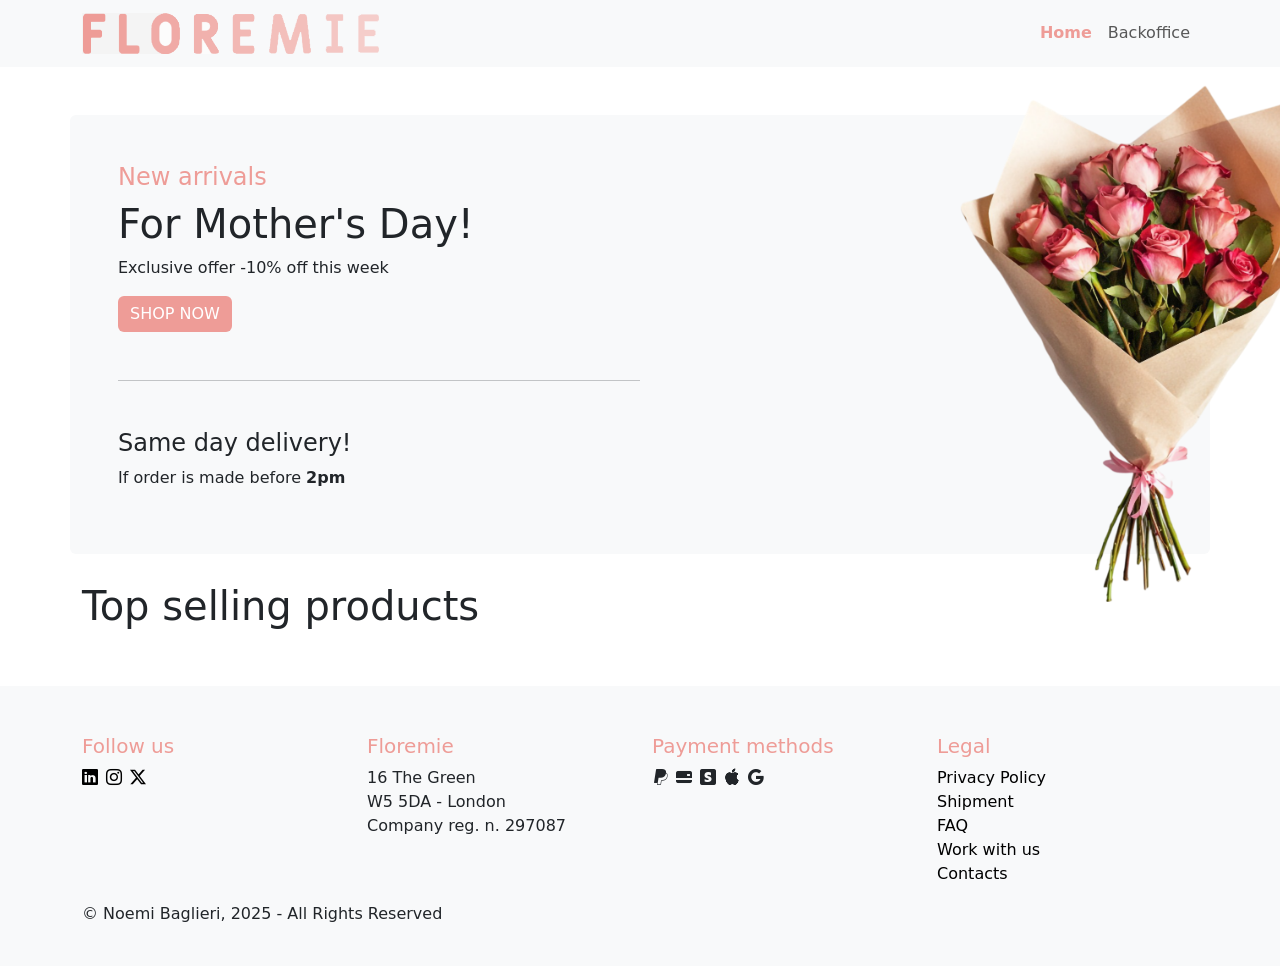
<file: index.html>
<!DOCTYPE html>
<html lang="en">
  <head>
    <meta charset="utf-8" />
    <meta name="viewport" content="width=device-width, initial-scale=1" />
    <title>Homepage</title>
    <link
      href="https://cdn.jsdelivr.net/npm/bootstrap@5.3.5/dist/css/bootstrap.min.css"
      rel="stylesheet"
      integrity="sha384-SgOJa3DmI69IUzQ2PVdRZhwQ+dy64/BUtbMJw1MZ8t5HZApcHrRKUc4W0kG879m7"
      crossorigin="anonymous"
    />
    <link rel="stylesheet" href="https://cdn.jsdelivr.net/npm/bootstrap-icons@1.11.3/font/bootstrap-icons.min.css" />
    <link rel="stylesheet" href="assets/css/style.css" />
    <link rel="icon" type="image" href="./assets/images/favicon.png" />
    <script src="assets/scripts/index.js" defer></script>
  </head>
  <body>
    <nav class="navbar navbar-expand-lg bg-body-tertiary">
      <div class="container">
        <a class="navbar-brand" href="./index.html"><img id="website-logo" src="assets/images/Logo.png" alt="Logo" /></a>
        <button
          class="navbar-toggler"
          type="button"
          data-bs-toggle="collapse"
          data-bs-target="#navbarNavAltMarkup"
          aria-controls="navbarNavAltMarkup"
          aria-expanded="false"
          aria-label="Toggle navigation"
        >
          <span class="navbar-toggler-icon"></span>
        </button>
        <div class="collapse navbar-collapse justify-content-end" id="navbarNavAltMarkup">
          <div class="navbar-nav">
            <a class="nav-link active fw-bold flo-primary-color" aria-current="page" href="./index.html">Home</a>
            <a class="nav-link" href="./backoffice.html">Backoffice</a>
          </div>
        </div>
      </div>
    </nav>
    <div class="container">
      <div class="row mt-5">
        <div class="col-md-12 bg-body-tertiary p-5 rounded-2 position-relative">
          <h1 class="fs-4 flo-primary-color">New arrivals</h1>
          <h2 class="fs-1">For Mother's Day!</h2>
          <p>Exclusive offer -10% off this week</p>
          <a href="#" class="btn btn-primary flo-primary-bg-color text-uppercase">shop now</a>
          <div class="hero-position">
            <img class="hero-img d-none d-md-block" src="assets/images/hero-flowers.png" alt="A photo of a lovely pink bouquet" />
          </div>
          <hr class="mt-5 mb-0" />
          <div class="mt-5">
            <h3 class="fs-4">Same day delivery!</h3>
            <p>If order is made before <strong>2pm</strong></p>
          </div>
        </div>
      </div>
    </div>
    <div class="container">
      <div id="products-row" class="row mt-1 mb-5 gy-4">
        <div class="col-12"><h1>Top selling products</h1></div>
      </div>
    </div>
    <footer class="p-4 bg-body-tertiary">
      <div class="container-fluid">
        <div class="container">
          <div class="row mt-4">
            <div class="col-md-3">
              <h5 class="flo-primary-color">Follow us</h5>
              <ul class="d-flex gap-2">
                <li>
                  <a href="#"><i class="bi bi-linkedin"></i></a>
                </li>
                <li>
                  <a href="#"><i class="bi bi-instagram"></i></a>
                </li>
                <li>
                  <a href="#"><i class="bi bi-twitter-x"></i></a>
                </li>
              </ul>
            </div>
            <div class="col-md-3">
              <h5 class="flo-primary-color">Floremie</h5>
              <ul>
                <li>16 The Green</li>
                <li>W5 5DA - London</li>
                <li>Company reg. n. 297087</li>
              </ul>
            </div>
            <div class="col-md-3">
              <h5 class="flo-primary-color">Payment methods</h5>
              <ul class="d-flex gap-2">
                <li><i class="bi bi-paypal"></i></li>
                <li><i class="bi bi-credit-card-2-back-fill"></i></li>
                <li><i class="bi bi-stripe"></i></li>
                <li><i class="bi bi-apple"></i></li>
                <li><i class="bi bi-google"></i></li>
              </ul>
            </div>
            <div class="col-md-3">
              <h5 class="flo-primary-color">Legal</h5>
              <ul>
                <li><a href="#">Privacy Policy</a></li>
                <li><a href="#">Shipment</a></li>
                <li><a href="#">FAQ</a></li>
                <li><a href="#">Work with us</a></li>
                <li><a href="#">Contacts</a></li>
              </ul>
            </div>
            <div class="col-md-12"><p>&copy; Noemi Baglieri, 2025 - All Rights Reserved</p></div>
          </div>
        </div>
      </div>
    </footer>
    <script
      src="https://cdn.jsdelivr.net/npm/bootstrap@5.3.5/dist/js/bootstrap.bundle.min.js"
      integrity="sha384-k6d4wzSIapyDyv1kpU366/PK5hCdSbCRGRCMv+eplOQJWyd1fbcAu9OCUj5zNLiq"
      crossorigin="anonymous"
    ></script>
  </body>
</html>
</file>
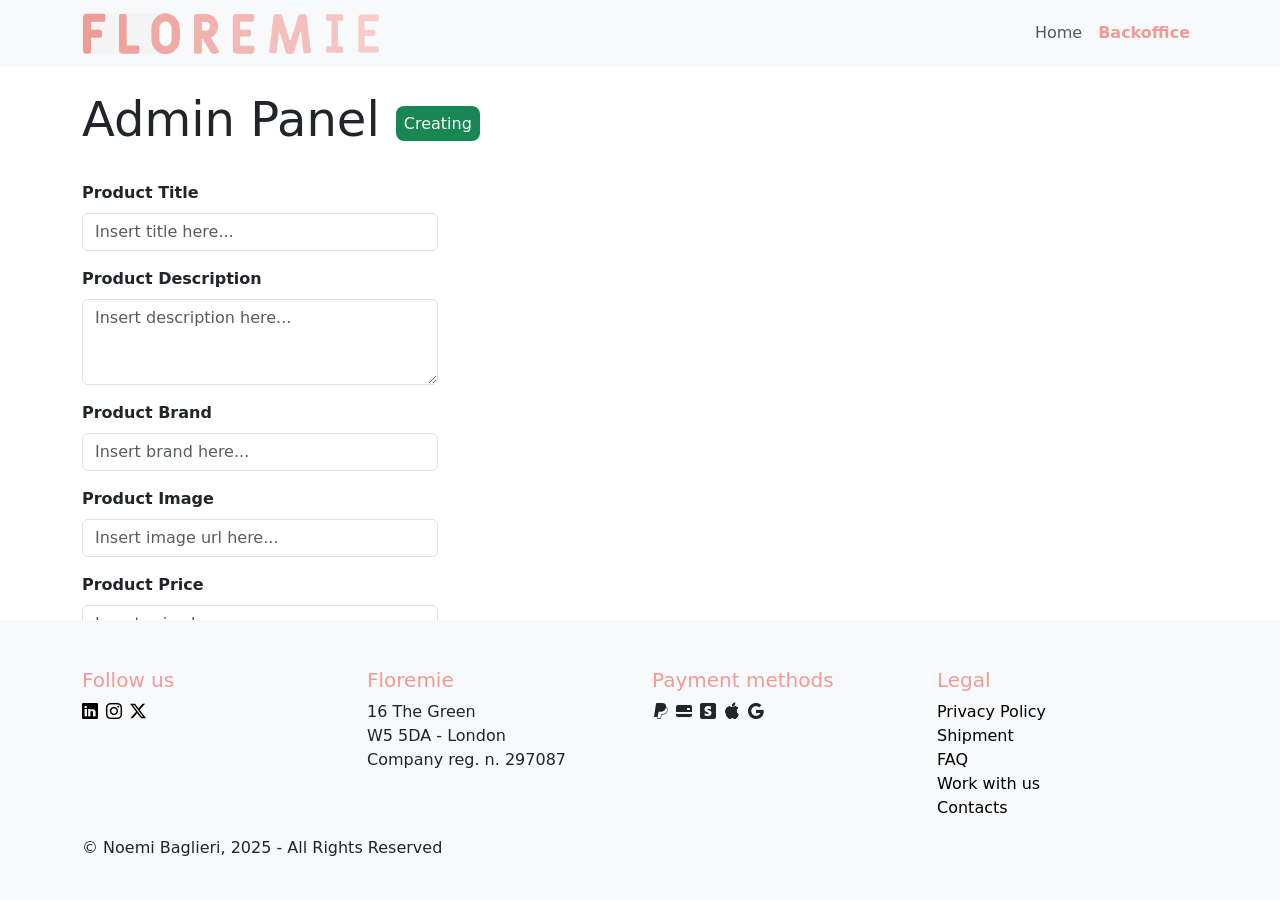
<file: backoffice.html>
<!DOCTYPE html>
<html lang="en">
  <head>
    <meta charset="utf-8" />
    <meta name="viewport" content="width=device-width, initial-scale=1" />
    <title>Backoffice</title>
    <link
      href="https://cdn.jsdelivr.net/npm/bootstrap@5.3.5/dist/css/bootstrap.min.css"
      rel="stylesheet"
      integrity="sha384-SgOJa3DmI69IUzQ2PVdRZhwQ+dy64/BUtbMJw1MZ8t5HZApcHrRKUc4W0kG879m7"
      crossorigin="anonymous"
    />
    <link rel="stylesheet" href="https://cdn.jsdelivr.net/npm/bootstrap-icons@1.11.3/font/bootstrap-icons.min.css" />
    <link rel="stylesheet" href="assets/css/style.css" />
    <link rel="icon" type="image" href="./assets/images/favicon.png" />
    <script src="assets/scripts/backoffice.js" defer></script>
  </head>
  <body>
    <nav class="navbar navbar-expand-lg bg-body-tertiary">
      <div class="container">
        <a class="navbar-brand" href="./index.html"><img id="website-logo" src="assets/images/Logo.png" alt="Logo" /></a>
        <button
          class="navbar-toggler"
          type="button"
          data-bs-toggle="collapse"
          data-bs-target="#navbarNavAltMarkup"
          aria-controls="navbarNavAltMarkup"
          aria-expanded="false"
          aria-label="Toggle navigation"
        >
          <span class="navbar-toggler-icon"></span>
        </button>
        <div class="collapse navbar-collapse justify-content-end" id="navbarNavAltMarkup">
          <div class="navbar-nav">
            <a class="nav-link" aria-current="page" href="./index.html">Home</a>
            <a class="nav-link active fw-bold flo-primary-color" href="./backoffice.html">Backoffice</a>
          </div>
        </div>
      </div>
    </nav>
    <div class="container mt-4">
      <div class="d-flex align-items-center gap-3">
        <h1 class="display-5 d-inline-block">Admin Panel</h1>
        <h3 id="subtitle" class="d-inline-block p-2 rounded-3 fs-6 mb-0"></h3>
      </div>
      <div class="row mt-4">
        <div class="col-4">
          <form id="backoffice-form">
            <div class="mb-3">
              <label for="item-name" class="form-label fw-bold">Product Title</label>
              <input type="text" class="form-control" id="item-name" aria-describedby="item-name" placeholder="Insert title here..." required />
            </div>
            <div class="mb-3">
              <label for="item-description" class="form-label fw-bold">Product Description</label>
              <textarea
                class="form-control"
                id="item-description"
                aria-describedby="item-description"
                rows="3"
                placeholder="Insert description here..."
                required
              ></textarea>
            </div>
            <div class="mb-3">
              <label for="item-brand" class="form-label fw-bold">Product Brand</label>
              <input type="text" class="form-control" id="item-brand" aria-describedby="item-brand" placeholder="Insert brand here..." required />
            </div>
            <div class="mb-3">
              <label for="item-image" class="form-label fw-bold">Product Image</label>
              <input type="url" class="form-control" id="item-image" aria-describedby="item-image" placeholder="Insert image url here..." required />
            </div>
            <div class="mb-3">
              <label for="item-price" class="form-label fw-bold">Product Price</label>
              <input type="number" class="form-control" id="item-price" aria-describedby="item-pprice" placeholder="Insert price here..." step=".01" required />
            </div>
            <div class="d-flex justify-content-between">
              <button type="submit" class="btn btn-success" id="upload-button">Create new product</button>
              <button type="button" class="btn btn-danger d-none" id="delete-button"><i class="bi bi-trash3-fill"></i></button>
            </div>
          </form>
        </div>
      </div>
    </div>
    <footer class="p-4 bg-body-tertiary fixed-bottom">
      <div class="container-fluid">
        <div class="container">
          <div class="row mt-4">
            <div class="col-md-3">
              <h5 class="flo-primary-color">Follow us</h5>
              <ul class="d-flex gap-2">
                <li>
                  <a href="#"><i class="bi bi-linkedin"></i></a>
                </li>
                <li>
                  <a href="#"><i class="bi bi-instagram"></i></a>
                </li>
                <li>
                  <a href="#"><i class="bi bi-twitter-x"></i></a>
                </li>
              </ul>
            </div>
            <div class="col-md-3">
              <h5 class="flo-primary-color">Floremie</h5>
              <ul>
                <li>16 The Green</li>
                <li>W5 5DA - London</li>
                <li>Company reg. n. 297087</li>
              </ul>
            </div>
            <div class="col-md-3">
              <h5 class="flo-primary-color">Payment methods</h5>
              <ul class="d-flex gap-2">
                <li><i class="bi bi-paypal"></i></li>
                <li><i class="bi bi-credit-card-2-back-fill"></i></li>
                <li><i class="bi bi-stripe"></i></li>
                <li><i class="bi bi-apple"></i></li>
                <li><i class="bi bi-google"></i></li>
              </ul>
            </div>
            <div class="col-md-3">
              <h5 class="flo-primary-color">Legal</h5>
              <ul>
                <li><a href="#">Privacy Policy</a></li>
                <li><a href="#">Shipment</a></li>
                <li><a href="#">FAQ</a></li>
                <li><a href="#">Work with us</a></li>
                <li><a href="#">Contacts</a></li>
              </ul>
            </div>
            <div class="col-md-12"><p>&copy; Noemi Baglieri, 2025 - All Rights Reserved</p></div>
          </div>
        </div>
      </div>
    </footer>
    <script
      src="https://cdn.jsdelivr.net/npm/bootstrap@5.3.5/dist/js/bootstrap.bundle.min.js"
      integrity="sha384-k6d4wzSIapyDyv1kpU366/PK5hCdSbCRGRCMv+eplOQJWyd1fbcAu9OCUj5zNLiq"
      crossorigin="anonymous"
    ></script>
  </body>
</html>
</file>
<file: assets/css/style.css>
#website-logo {
  width: 300px;
}

.flo-primary-color {
  color: #ee9c97 !important;
}
.flo-primary-bg-color {
  background-color: #ee9c97 !important;
  font-weight: 500;
  border: none !important;
}
.flo-primary-bg-color:hover {
  background-color: #eeb7b4 !important;
  border: none !important;
}

.hero-img {
  max-width: 350px;
}

.hero-position {
  position: absolute;
  top: -30px;
  right: -100px;
}

.card-min-height {
  min-height: 25rem;
}

hr {
  width: 50%;
}

ul {
  padding: 0;
}

li {
  list-style: none;
}

footer a {
  color: #000000;
  text-decoration: none;
}

footer a:hover {
  color: #575352;
  text-decoration: underline wavy;
  text-underline-offset: 4px;
  text-decoration-color: #ee9c97;
}

.nav-link:hover:not(.active) {
  text-decoration: underline wavy;
  text-underline-offset: 4px;
  text-decoration-color: #ee9c97;
}

.cute-underline {
  text-decoration: underline wavy;
  text-underline-offset: 8px;
  text-decoration-color: #ee9c97;
}
</file>
